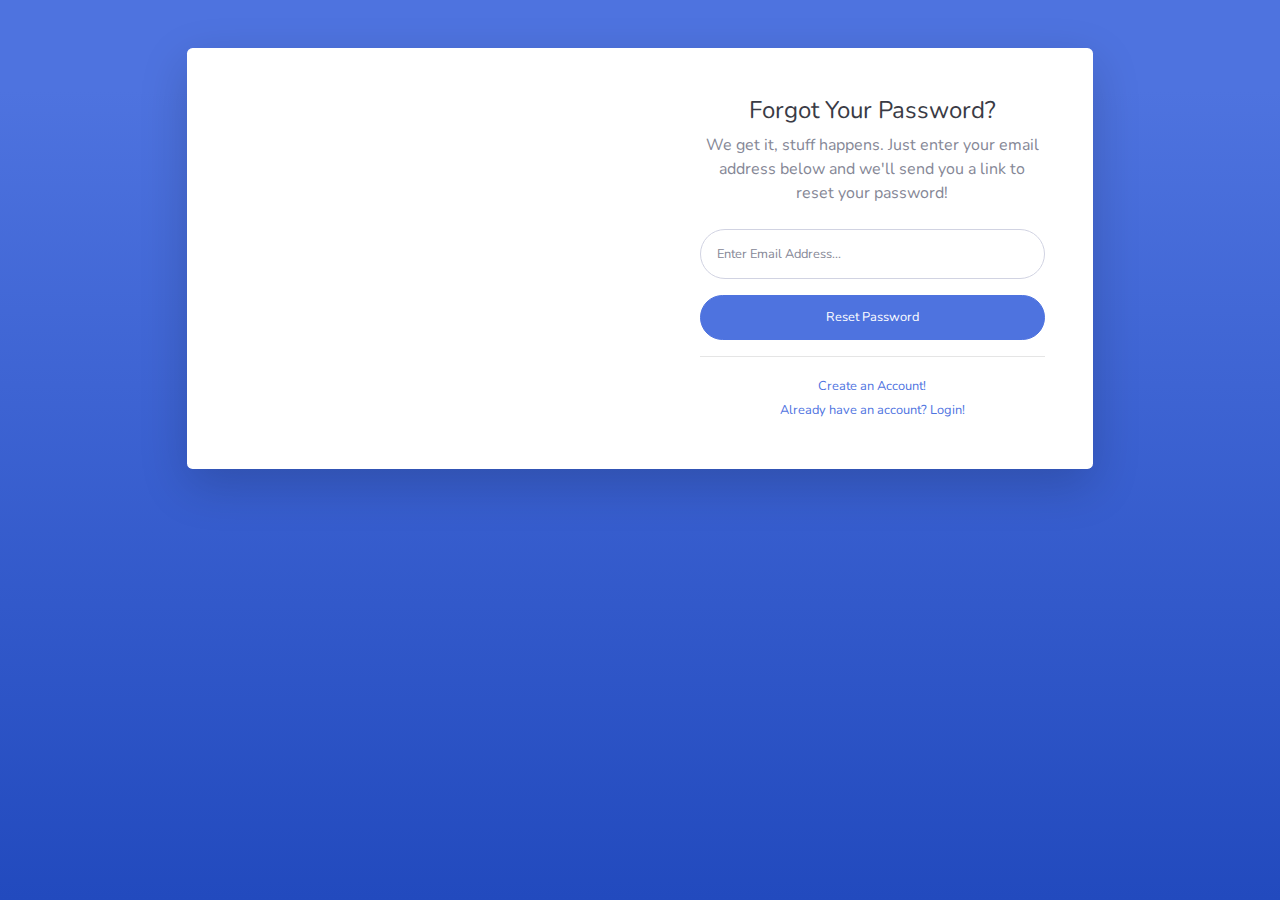
<file: webtoon - project/forgot-password.html>
<!DOCTYPE html>
<html lang="en">

<head>

  <meta charset="utf-8">
  <meta http-equiv="X-UA-Compatible" content="IE=edge">
  <meta name="viewport" content="width=device-width, initial-scale=1, shrink-to-fit=no">
  <meta name="description" content="">
  <meta name="author" content="">

  <title>SB Admin 2 - Forgot Password</title>

  <!-- Custom fonts for this template-->
  <link href="vendor/fontawesome-free/css/all.min.css" rel="stylesheet" type="text/css">
  <link href="https://fonts.googleapis.com/css?family=Nunito:200,200i,300,300i,400,400i,600,600i,700,700i,800,800i,900,900i" rel="stylesheet">

  <!-- Custom styles for this template-->
  <link href="css/sb-admin-2.min.css" rel="stylesheet">

</head>

<body class="bg-gradient-primary">

  <div class="container">

    <!-- Outer Row -->
    <div class="row justify-content-center">

      <div class="col-xl-10 col-lg-12 col-md-9">

        <div class="card o-hidden border-0 shadow-lg my-5">
          <div class="card-body p-0">
            <!-- Nested Row within Card Body -->
            <div class="row">
              <div class="col-lg-6 d-none d-lg-block bg-password-image"></div>
              <div class="col-lg-6">
                <div class="p-5">
                  <div class="text-center">
                    <h1 class="h4 text-gray-900 mb-2">Forgot Your Password?</h1>
                    <p class="mb-4">We get it, stuff happens. Just enter your email address below and we'll send you a link to reset your password!</p>
                  </div>
                  <form class="user">
                    <div class="form-group">
                      <input type="email" class="form-control form-control-user" id="exampleInputEmail" aria-describedby="emailHelp" placeholder="Enter Email Address...">
                    </div>
                    <a href="login.html" class="btn btn-primary btn-user btn-block">
                      Reset Password
                    </a>
                  </form>
                  <hr>
                  <div class="text-center">
                    <a class="small" href="register.html">Create an Account!</a>
                  </div>
                  <div class="text-center">
                    <a class="small" href="login.html">Already have an account? Login!</a>
                  </div>
                </div>
              </div>
            </div>
          </div>
        </div>

      </div>

    </div>

  </div>

  <!-- Bootstrap core JavaScript-->
  <script src="vendor/jquery/jquery.min.js"></script>
  <script src="vendor/bootstrap/js/bootstrap.bundle.min.js"></script>

  <!-- Core plugin JavaScript-->
  <script src="vendor/jquery-easing/jquery.easing.min.js"></script>

  <!-- Custom scripts for all pages-->
  <script src="js/sb-admin-2.min.js"></script>

</body>

</html>
</file>
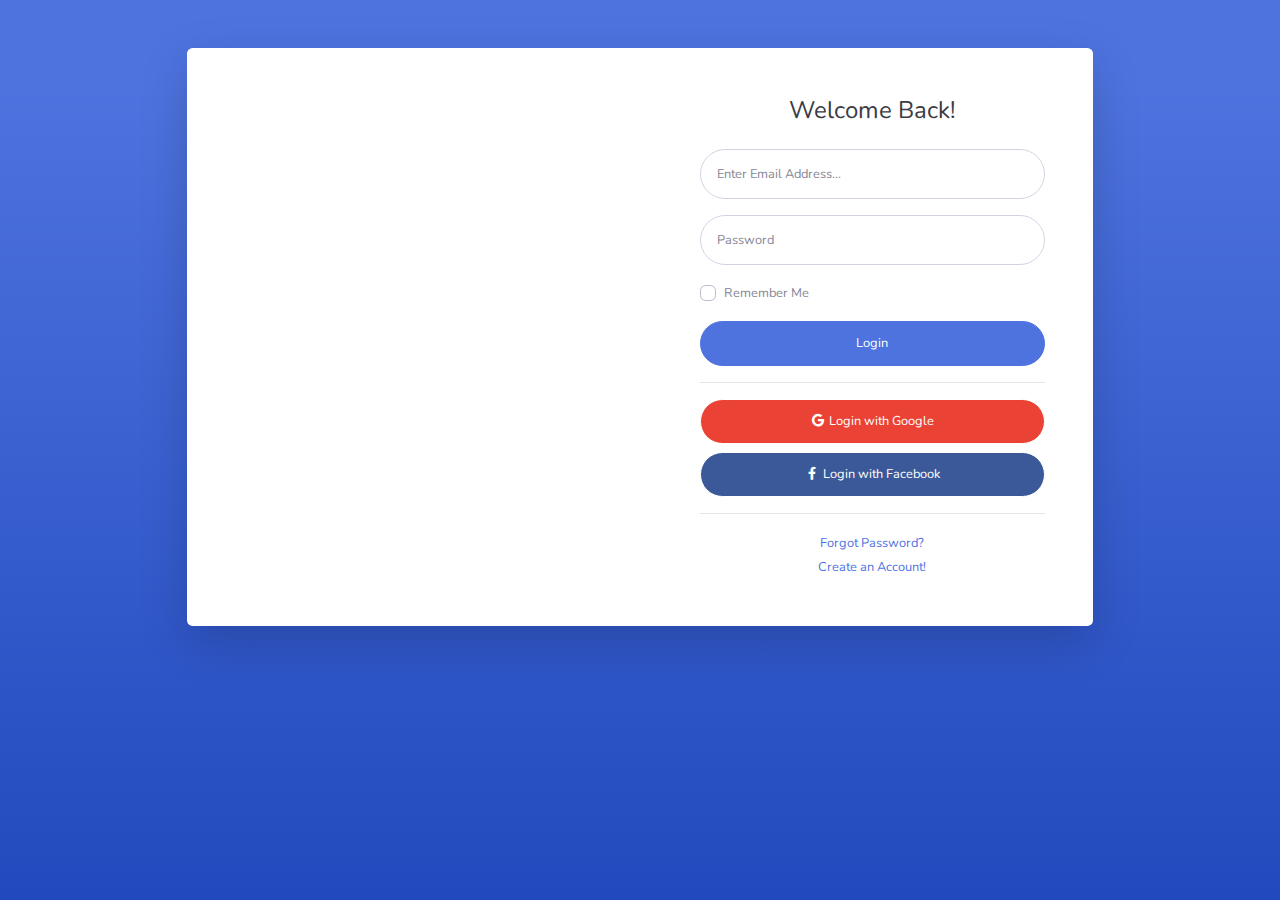
<file: webtoon - project/login.html>
<!DOCTYPE html>
<html lang="en">

<head>

  <meta charset="utf-8">
  <meta http-equiv="X-UA-Compatible" content="IE=edge">
  <meta name="viewport" content="width=device-width, initial-scale=1, shrink-to-fit=no">
  <meta name="description" content="">
  <meta name="author" content="">

  <title>SB Admin 2 - Login</title>

  <!-- Custom fonts for this template-->
  <link href="vendor/fontawesome-free/css/all.min.css" rel="stylesheet" type="text/css">
  <link href="https://fonts.googleapis.com/css?family=Nunito:200,200i,300,300i,400,400i,600,600i,700,700i,800,800i,900,900i" rel="stylesheet">

  <!-- Custom styles for this template-->
  <link href="css/sb-admin-2.min.css" rel="stylesheet">

</head>

<body class="bg-gradient-primary">

  <div class="container">

    <!-- Outer Row -->
    <div class="row justify-content-center">

      <div class="col-xl-10 col-lg-12 col-md-9">

        <div class="card o-hidden border-0 shadow-lg my-5">
          <div class="card-body p-0">
            <!-- Nested Row within Card Body -->
            <div class="row">
              <div class="col-lg-6 d-none d-lg-block bg-login-image"></div>
              <div class="col-lg-6">
                <div class="p-5">
                  <div class="text-center">
                    <h1 class="h4 text-gray-900 mb-4">Welcome Back!</h1>
                  </div>
                  <form class="user">
                    <div class="form-group">
                      <input type="email" class="form-control form-control-user" id="exampleInputEmail" aria-describedby="emailHelp" placeholder="Enter Email Address...">
                    </div>
                    <div class="form-group">
                      <input type="password" class="form-control form-control-user" id="exampleInputPassword" placeholder="Password">
                    </div>
                    <div class="form-group">
                      <div class="custom-control custom-checkbox small">
                        <input type="checkbox" class="custom-control-input" id="customCheck">
                        <label class="custom-control-label" for="customCheck">Remember Me</label>
                      </div>
                    </div>
                    <a href="index.html" class="btn btn-primary btn-user btn-block">
                      Login
                    </a>
                    <hr>
                    <a href="index.html" class="btn btn-google btn-user btn-block">
                      <i class="fab fa-google fa-fw"></i> Login with Google
                    </a>
                    <a href="index.html" class="btn btn-facebook btn-user btn-block">
                      <i class="fab fa-facebook-f fa-fw"></i> Login with Facebook
                    </a>
                  </form>
                  <hr>
                  <div class="text-center">
                    <a class="small" href="forgot-password.html">Forgot Password?</a>
                  </div>
                  <div class="text-center">
                    <a class="small" href="register.html">Create an Account!</a>
                  </div>
                </div>
              </div>
            </div>
          </div>
        </div>

      </div>

    </div>

  </div>

  <!-- Bootstrap core JavaScript-->
  <script src="vendor/jquery/jquery.min.js"></script>
  <script src="vendor/bootstrap/js/bootstrap.bundle.min.js"></script>

  <!-- Core plugin JavaScript-->
  <script src="vendor/jquery-easing/jquery.easing.min.js"></script>

  <!-- Custom scripts for all pages-->
  <script src="js/sb-admin-2.min.js"></script>

</body>

</html>
</file>
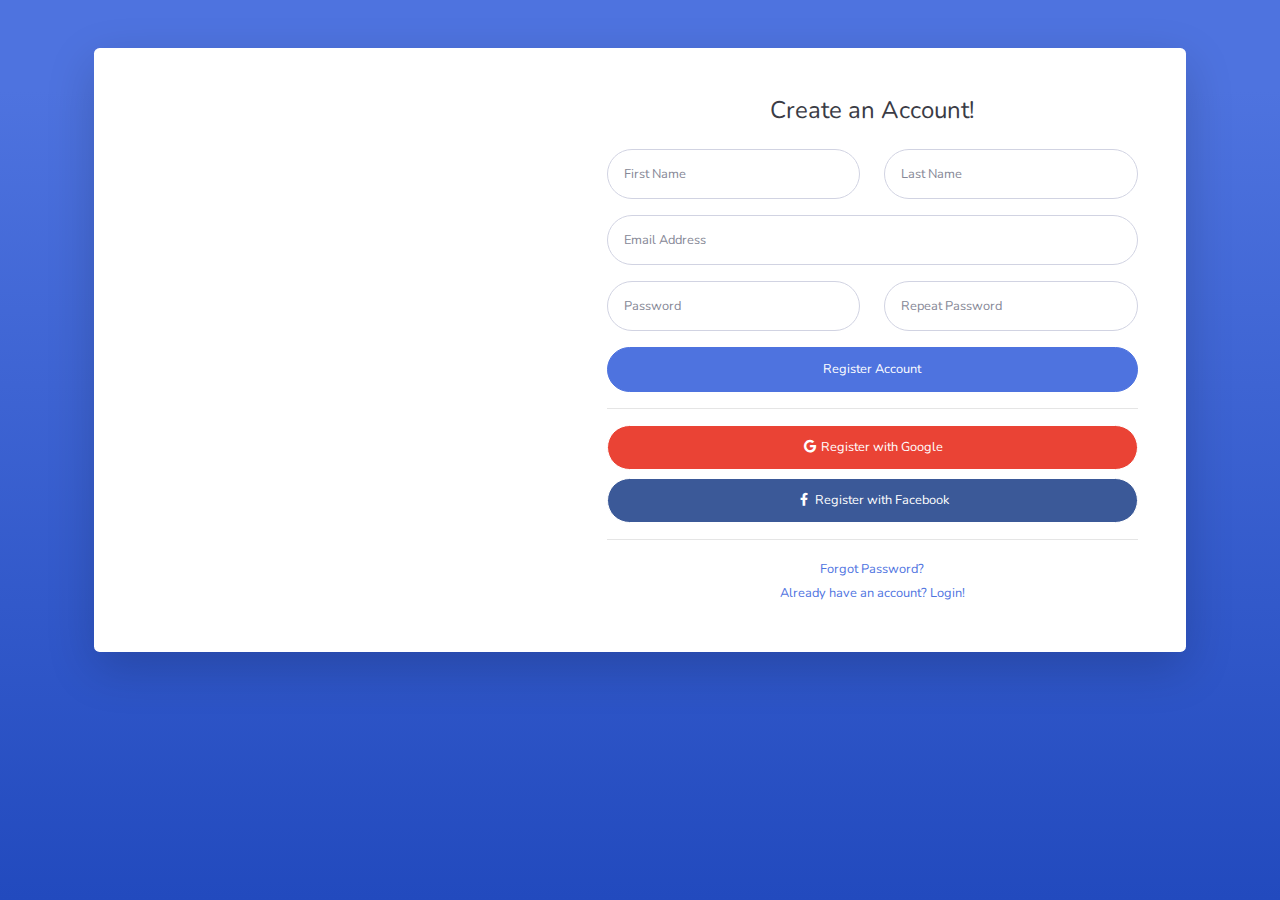
<file: webtoon - project/register.html>
<!DOCTYPE html>
<html lang="en">

<head>

  <meta charset="utf-8">
  <meta http-equiv="X-UA-Compatible" content="IE=edge">
  <meta name="viewport" content="width=device-width, initial-scale=1, shrink-to-fit=no">
  <meta name="description" content="">
  <meta name="author" content="">

  <title>SB Admin 2 - Register</title>

  <!-- Custom fonts for this template-->
  <link href="vendor/fontawesome-free/css/all.min.css" rel="stylesheet" type="text/css">
  <link href="https://fonts.googleapis.com/css?family=Nunito:200,200i,300,300i,400,400i,600,600i,700,700i,800,800i,900,900i" rel="stylesheet">

  <!-- Custom styles for this template-->
  <link href="css/sb-admin-2.min.css" rel="stylesheet">

</head>

<body class="bg-gradient-primary">

  <div class="container">

    <div class="card o-hidden border-0 shadow-lg my-5">
      <div class="card-body p-0">
        <!-- Nested Row within Card Body -->
        <div class="row">
          <div class="col-lg-5 d-none d-lg-block bg-register-image"></div>
          <div class="col-lg-7">
            <div class="p-5">
              <div class="text-center">
                <h1 class="h4 text-gray-900 mb-4">Create an Account!</h1>
              </div>
              <form class="user">
                <div class="form-group row">
                  <div class="col-sm-6 mb-3 mb-sm-0">
                    <input type="text" class="form-control form-control-user" id="exampleFirstName" placeholder="First Name">
                  </div>
                  <div class="col-sm-6">
                    <input type="text" class="form-control form-control-user" id="exampleLastName" placeholder="Last Name">
                  </div>
                </div>
                <div class="form-group">
                  <input type="email" class="form-control form-control-user" id="exampleInputEmail" placeholder="Email Address">
                </div>
                <div class="form-group row">
                  <div class="col-sm-6 mb-3 mb-sm-0">
                    <input type="password" class="form-control form-control-user" id="exampleInputPassword" placeholder="Password">
                  </div>
                  <div class="col-sm-6">
                    <input type="password" class="form-control form-control-user" id="exampleRepeatPassword" placeholder="Repeat Password">
                  </div>
                </div>
                <a href="login.html" class="btn btn-primary btn-user btn-block">
                  Register Account
                </a>
                <hr>
                <a href="index.html" class="btn btn-google btn-user btn-block">
                  <i class="fab fa-google fa-fw"></i> Register with Google
                </a>
                <a href="index.html" class="btn btn-facebook btn-user btn-block">
                  <i class="fab fa-facebook-f fa-fw"></i> Register with Facebook
                </a>
              </form>
              <hr>
              <div class="text-center">
                <a class="small" href="forgot-password.html">Forgot Password?</a>
              </div>
              <div class="text-center">
                <a class="small" href="login.html">Already have an account? Login!</a>
              </div>
            </div>
          </div>
        </div>
      </div>
    </div>

  </div>

  <!-- Bootstrap core JavaScript-->
  <script src="vendor/jquery/jquery.min.js"></script>
  <script src="vendor/bootstrap/js/bootstrap.bundle.min.js"></script>

  <!-- Core plugin JavaScript-->
  <script src="vendor/jquery-easing/jquery.easing.min.js"></script>

  <!-- Custom scripts for all pages-->
  <script src="js/sb-admin-2.min.js"></script>

</body>

</html>
</file>
